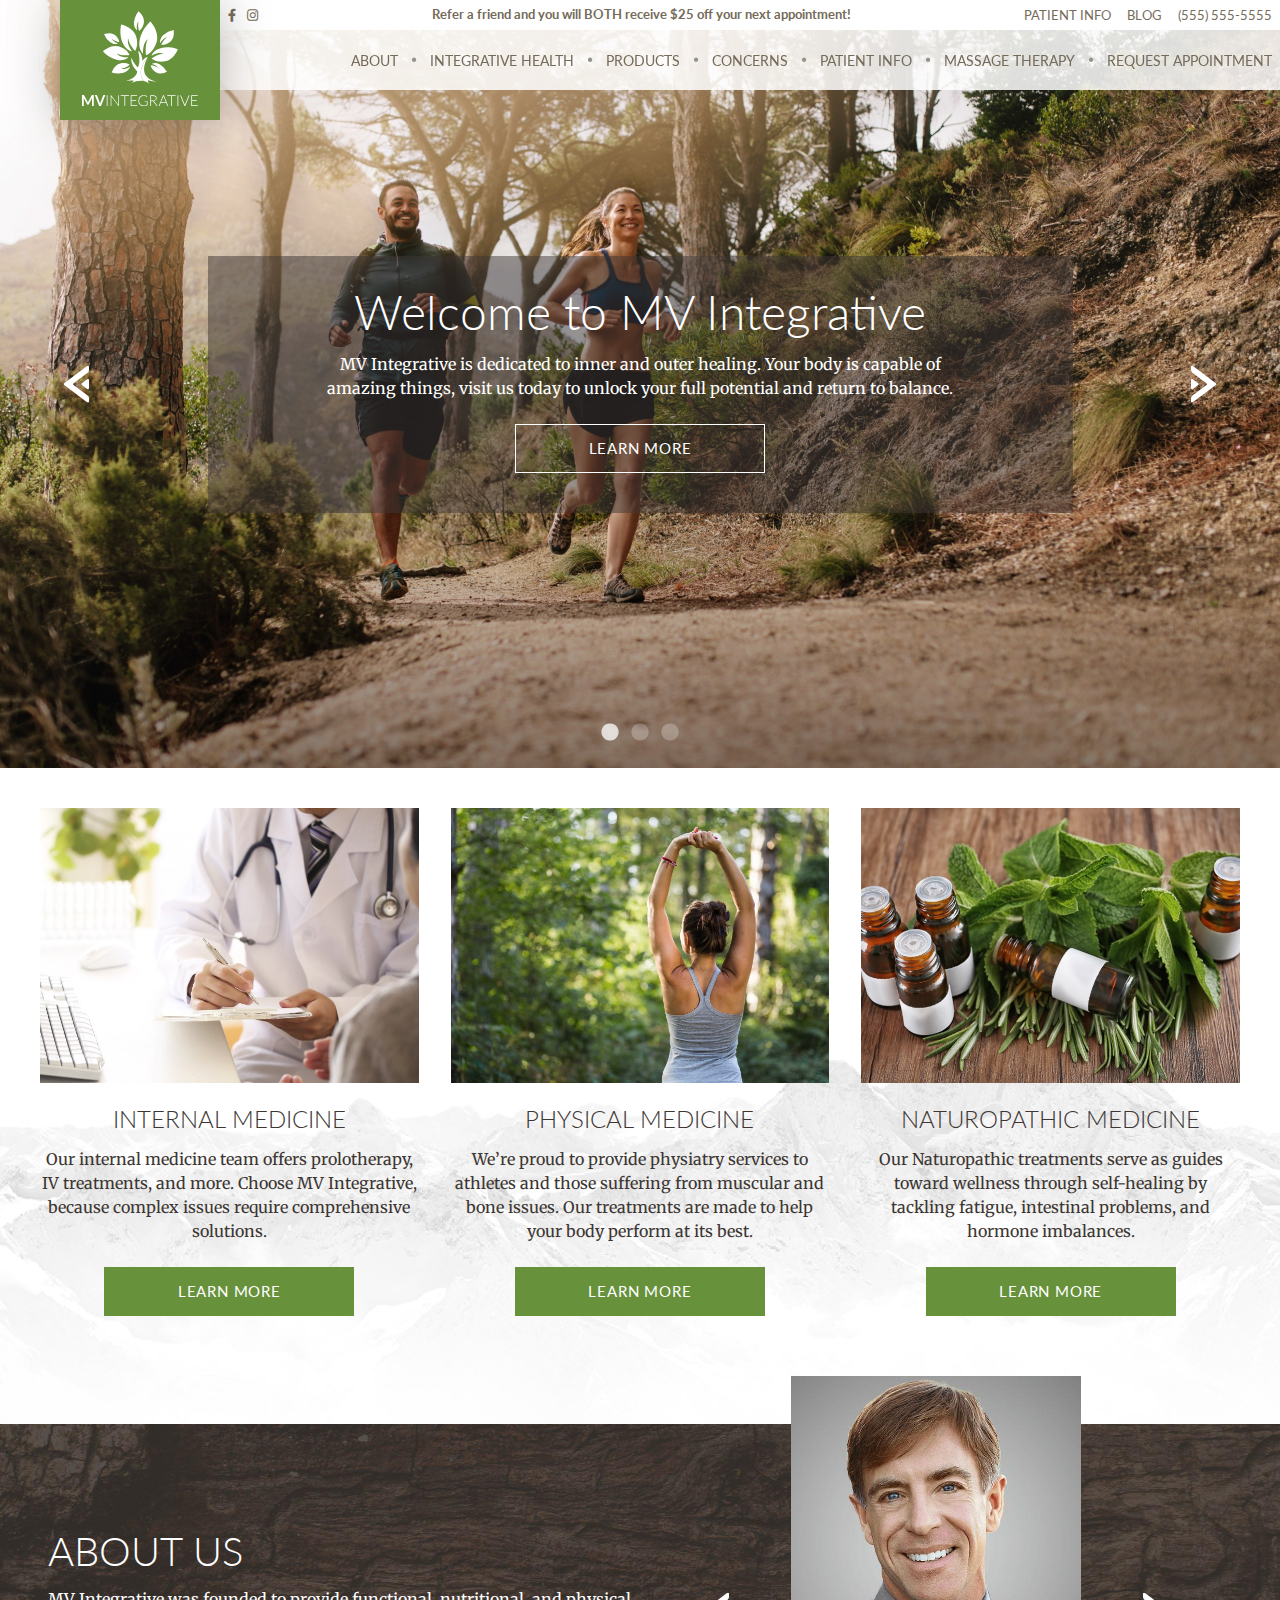
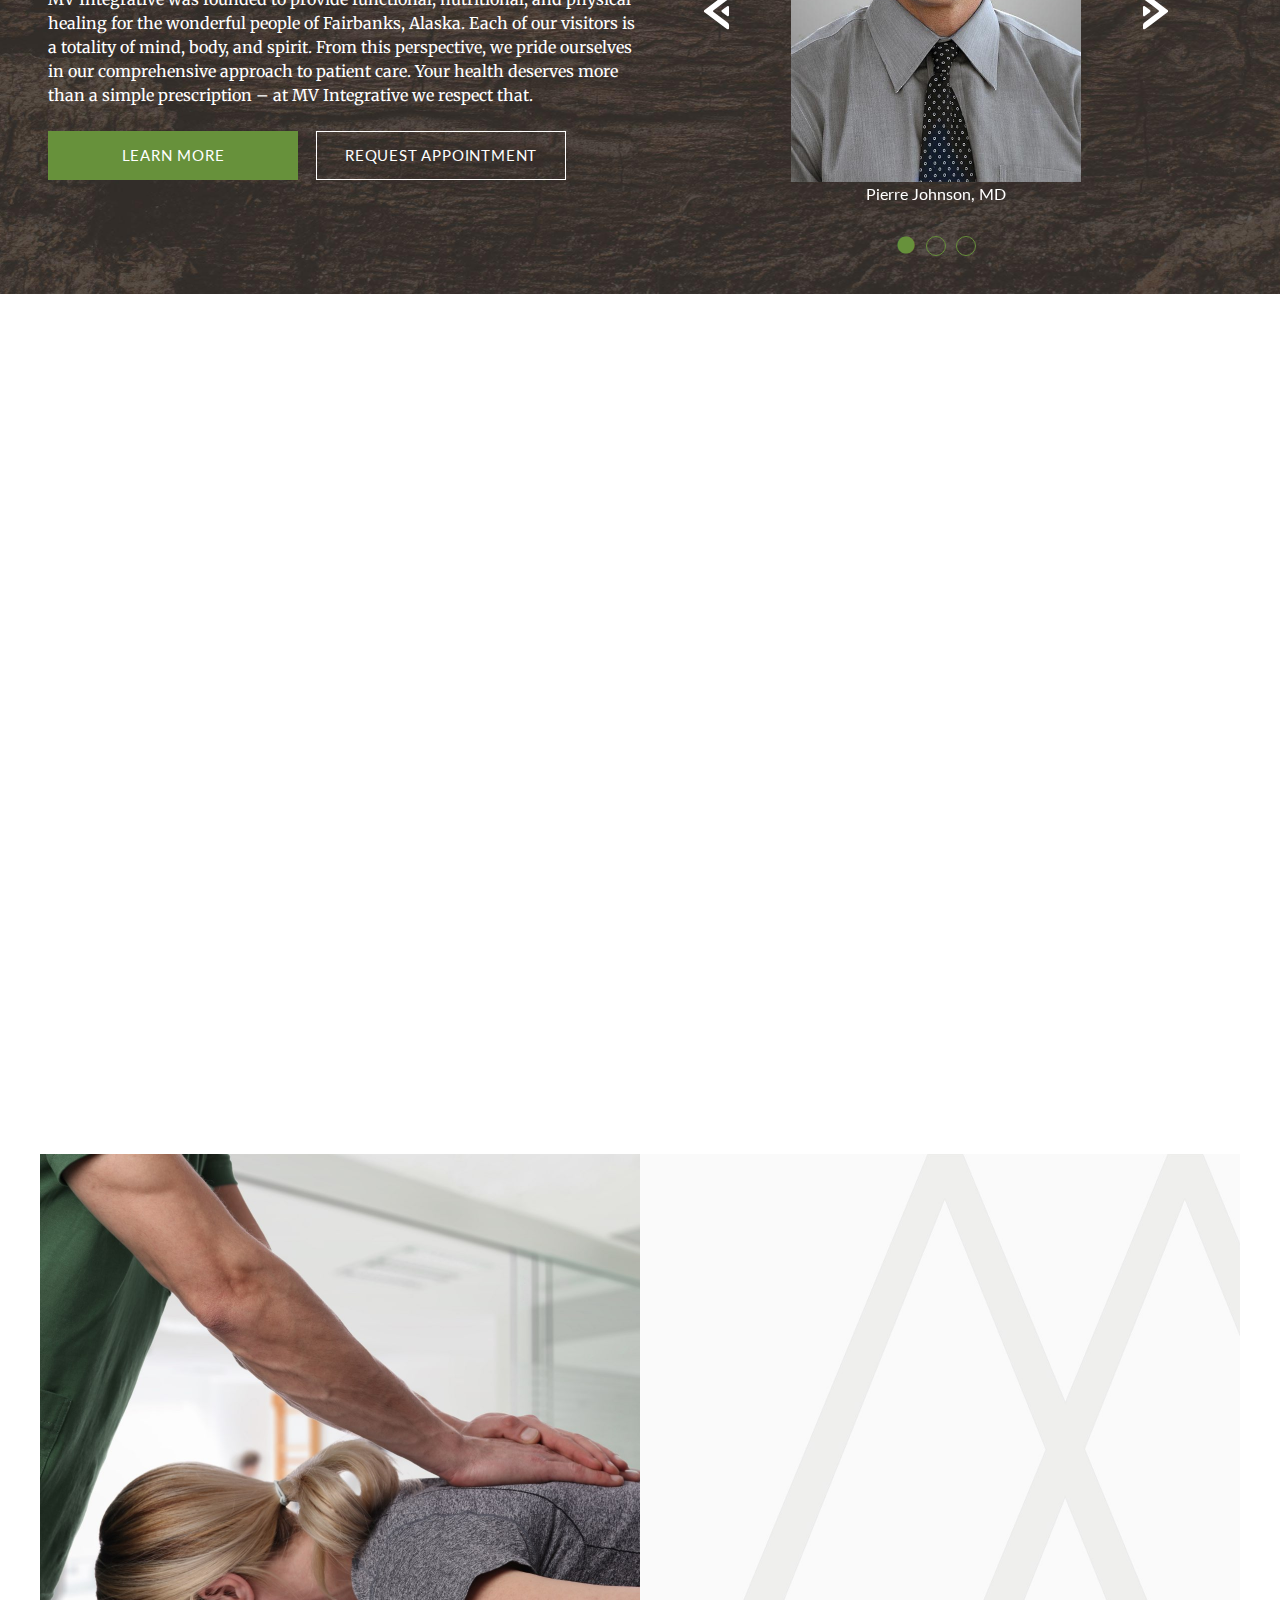
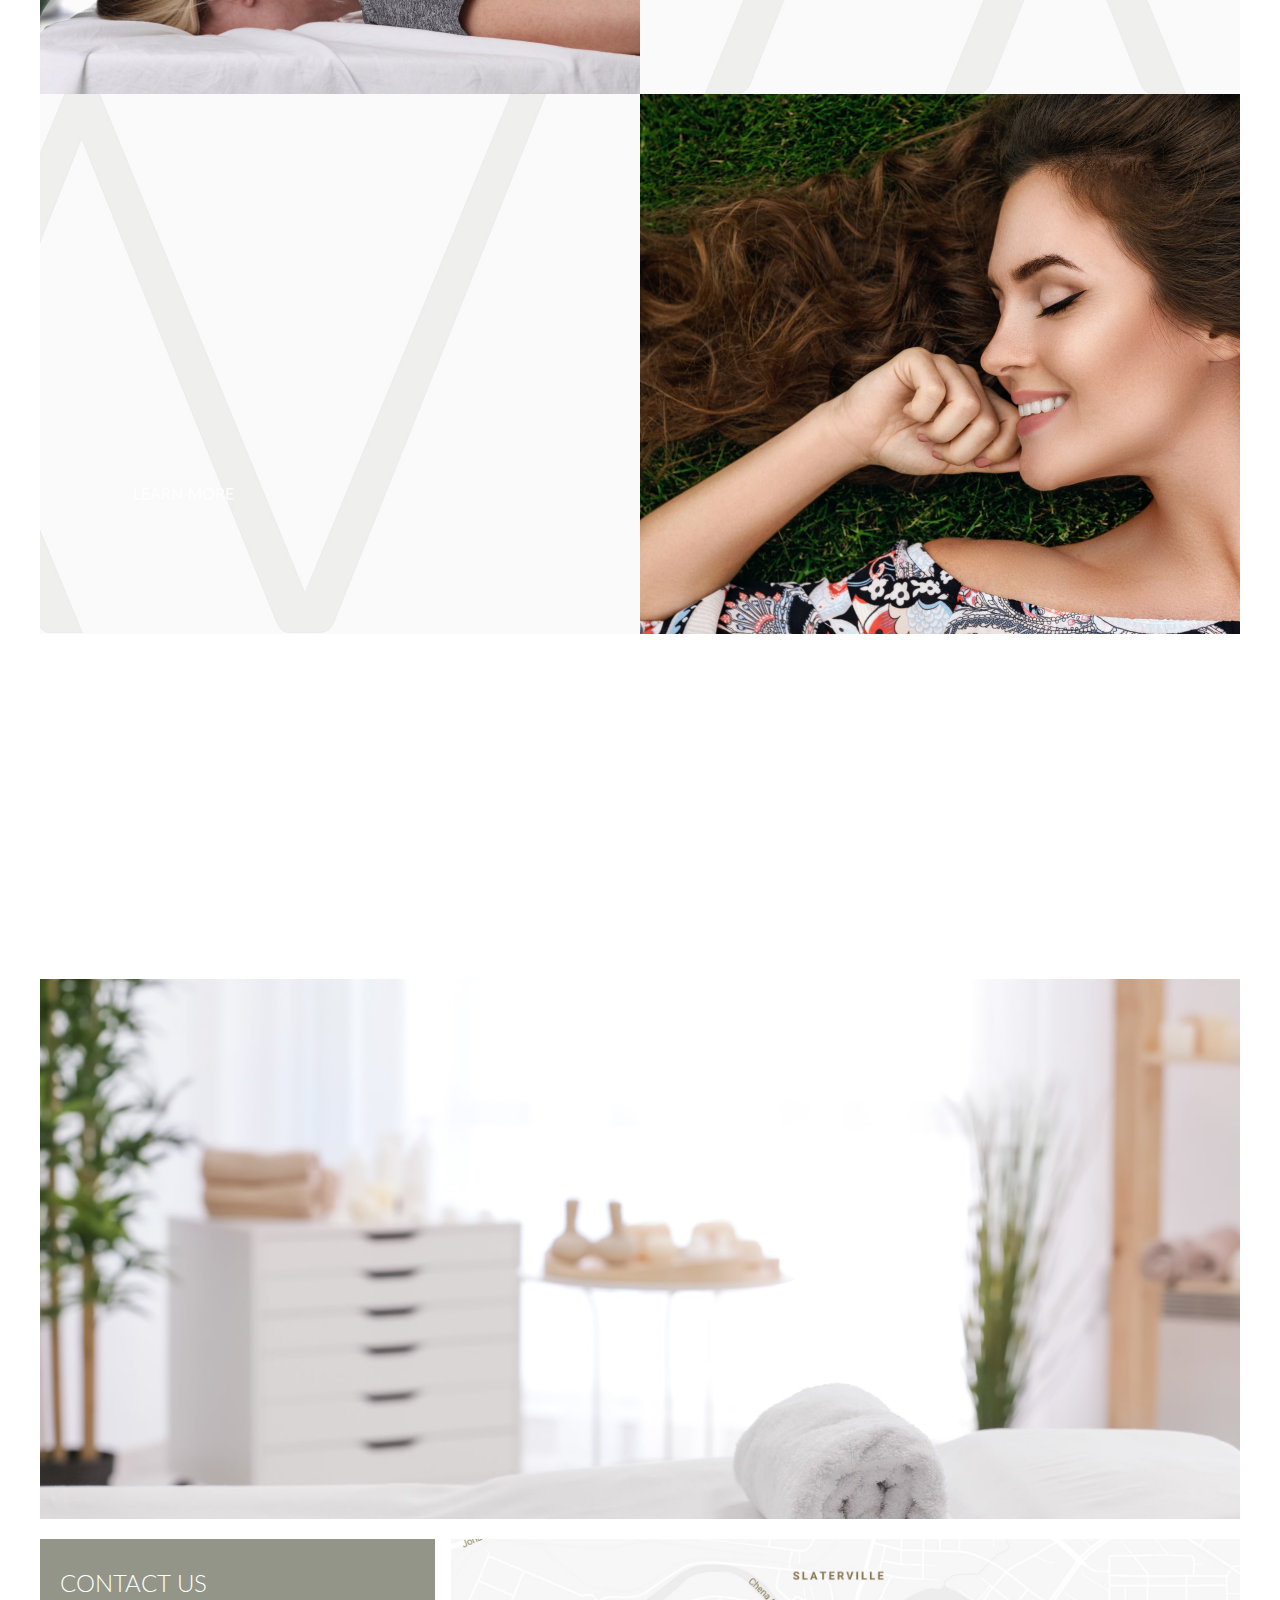
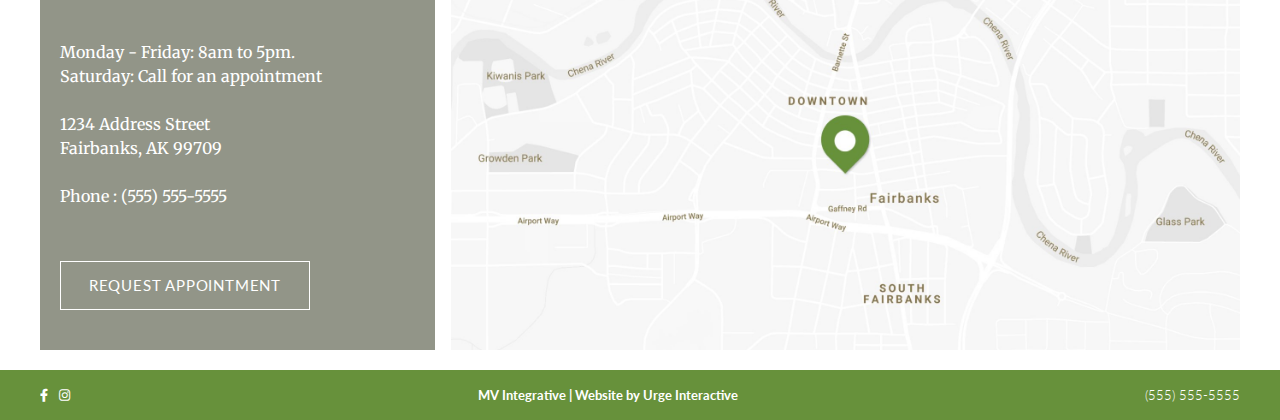
<file: index.html>
<!DOCTYPE html>
<html lang="en">

<head>
  <meta charset="UTF-8" />
  <meta name="viewport" content="width=device-width, initial-scale=1.0" />
  <meta http-equiv="X-UA-Compatible" content="ie=edge" />
  <title>MV Integrative</title>

  <link rel="stylesheet" href="css/vendor/bootstrap.min.css" />
  <link rel="stylesheet" href="slick/slick.css">
  <link rel="stylesheet" href="slick/slick-theme.css">
  <link rel="stylesheet" href="css/theme.min.css" />
  <link rel="stylesheet" href="css/vendor/db-animate.min.css" />
</head>

<body>
  <!-- header -->
  <header>
    <!-- desktop logo -->
    <img src="images/logo-header.svg" alt="" class="desktop-logo">
    <!-- /desktop logo -->

    <!-- topbar -->
    <section class="topbar">
      <div class="col-left">
        <a href="#" class="topbar-link">
          <i class="fab fa-facebook-f"></i>
        </a>
        <a href="#" class="topbar-link">
          <i class="fab fa-instagram"></i>
        </a>
      </div>
      <div class="col-middle">
        <p class="topbar-lead-copy color-dark-accent">
          Refer a friend and you will BOTH receive $25 off your next appointment!
        </p>
      </div>
      <div class="col-right">
        <a href="#" class="topbar-link d-none d-xl-block">PATIENT INFO</a>
        <a href="#" class="topbar-link d-none d-xl-block">BLOG</a>
        <a href="tel:319-383-186" class="topbar-link">(555) 555-5555</a>
      </div>
    </section>
    <!-- /topbar -->

    <!-- navbar -->
    <div class="nav-wrapper" role="navigation">
      <nav class="navbar navbar-expand-xl navbar-light">
        <a class="navbar-brand d-xl-none pr-xl-0 mr-xl-0" href="#">MVIntegrative</a>
        <button class="navbar-toggler" type="button" data-toggle="collapse" data-target="#main-nav"
          aria-controls="navbarNav" aria-expanded="false" aria-label="Toggle navigation">
          <span class="navbar-toggler-icon"></span>
        </button>
        <div class="collapse navbar-collapse" id="main-nav">
          <div class="navbar-nav ml-auto px-0">
            <span class="nav-item">
              <a href="#" class="nav-link" role="button">ABOUT</a>
            </span>
            <span class="nav-item nav-divider d-none d-xl-inline-flex"></span>
            <span class="nav-item dropdown">
              <a href="#" class="nav-link dropdown-toggle" id="aboutdown" role="button"
                data-toggle="dropdown">INTEGRATIVE HEALTH</a>
              <div class="dropdown-menu">
                <a href="#" class="dropdown-item">Sub-Link</a>
                <a href="#" class="dropdown-item">Sub-Link</a>
                <a href="#" class="dropdown-item">Sub-Link</a>
                <a href="#" class="dropdown-item">Sub-Link</a>
                <a href="#" class="dropdown-item">Sub-Link</a>
              </div>
            </span>
            <span class="nav-item nav-divider d-none d-xl-inline-flex"></span>
            <span class="nav-item dropdown">
              <a href="#" class="nav-link dropdown-toggle" id="aboutdown" role="button"
                data-toggle="dropdown">PRODUCTS</a>
              <div class="dropdown-menu">
                <a href="#" class="dropdown-item">Sub-Link</a>
                <a href="#" class="dropdown-item">Sub-Link</a>
                <a href="#" class="dropdown-item">Sub-Link</a>
                <a href="#" class="dropdown-item">Sub-Link</a>
                <a href="#" class="dropdown-item">Sub-Link</a>
              </div>
            </span>
            <span class="nav-item nav-divider d-none d-xl-inline-flex"></span>
            <span class="nav-item dropdown">
              <a href="#" class="nav-link dropdown-toggle" id="aboutdown" role="button"
                data-toggle="dropdown">CONCERNS</a>
              <div class="dropdown-menu">
                <a href="#" class="dropdown-item">Sub-Link</a>
                <a href="#" class="dropdown-item">Sub-Link</a>
                <a href="#" class="dropdown-item">Sub-Link</a>
                <a href="#" class="dropdown-item">Sub-Link</a>
                <a href="#" class="dropdown-item">Sub-Link</a>
              </div>
            </span>
            <span class="nav-item nav-divider d-none d-xl-inline-flex"></span>
            <span class="nav-item">
              <a href="#" class="nav-link" role="button">PATIENT INFO</a>
            </span>
            <span class="nav-item nav-divider d-none d-xl-inline-flex"></span>
            <span class="nav-item">
              <a href="#" class="nav-link" role="button">MASSAGE THERAPY</a>
            </span>
            <span class="nav-item nav-divider d-none d-xl-inline-flex"></span>
            <span class="nav-item">
              <a href="#" class="nav-link" role="button">REQUEST APPOINTMENT</a>
            </span>
          </div>
        </div>
      </nav>
    </div>
    <!-- /navbar -->
  </header>
  <!-- /header -->

  <!-- main -->
  <main>
    <!-- hero -->
    <section class="hero">
      <div class="hero--slider-nav">
        <img src="images/arrow-left.svg" alt="" class="hero--slider-nav-arrow-left">
        <img src="images/arrow-right.svg" alt="" class="hero--slider-nav-arrow-right">
      </div>
      <div class="hero--slider">
        <!-- slide 1 -->
        <div class="hero--slide slide-1">
          <div class="slide-info">
            <h1 class="color-white">Welcome to MV Integrative</h1>
            <p class="lead-copy color-white mt-3 mb-4">
              MV Integrative is dedicated to inner and outer healing. Your body is capable of amazing things, visit us
              today to unlock your full potential and return to balance.
            </p>
            <a href="#" class="ui-btn ui-btn-white-ol">LEARN MORE</a>
          </div>
        </div>
        <!-- /slide 1 -->
        <!-- slide 2 -->
        <div class="hero--slide slide-2">
          <div class="slide-info">
            <h1 class="color-white">Welcome to MV Integrative</h1>
            <p class="lead-copy color-white mt-3 mb-4">
              MV Integrative is dedicated to inner and outer healing. Your body is capable of amazing things,
              visit us
              today to unlock your full potential and return to balance.
            </p>
            <a href="#" class="ui-btn ui-btn-white-ol">LEARN MORE</a>
          </div>
        </div>
        <!-- /slide 2 -->
        <!-- slide 3 -->
        <div class="hero--slide slide-3">
          <div class="slide-info">
            <h1 class="color-white">Welcome to MV Integrative</h1>
            <p class="lead-copy color-white mt-3 mb-4">
              MV Integrative is dedicated to inner and outer healing. Your body is capable of amazing things,
              visit us
              today to unlock your full potential and return to balance.
            </p>
            <a href="#" class="ui-btn ui-btn-white-ol">LEARN MORE</a>
          </div>
        </div>
        <!-- /slide 3 -->
      </div>
    </section>
    <!-- /hero -->

    <!-- information -->
    <section class="information">
      <div class="containerish">
        <div class="col-left">
          <img src="images/internal-medicine-img@2x.jpg" alt="" class="section-img">
          <div class="section-info mt-3 mt-xl-4">
            <h4 class="color-dark">INTERNAL MEDICINE</h4>
            <p class="body-copy color-dark mt-3 mb-4">
              Our internal medicine team offers prolotherapy, IV treatments, and more. Choose MV Integrative, because
              complex issues require comprehensive solutions.
            </p>
            <a href="#" class="ui-btn ui-btn-main">LEARN MORE</a>
          </div>
        </div>
        <div class="col-middle">
          <img src="images/physical-medicine-img@2x.jpg" alt="" class="section-img">
          <div class="section-info mt-3 mt-xl-4">
            <h4 class="color-dark">PHYSICAL MEDICINE</h4>
            <p class="body-copy color-dark mt-3 mb-4">
              We’re proud to provide physiatry services to athletes and those suffering from muscular and bone issues.
              Our treatments are made to help your body perform at its best.
            </p>
            <a href="#" class="ui-btn ui-btn-main">LEARN MORE</a>
          </div>
        </div>
        <div class="col-right">
          <img src="images/naturopathic-medicine-img@2x.jpg" alt="" class="section-img">
          <div class="section-info mt-3 mt-xl-4">
            <h4 class="color-dark">NATUROPATHIC MEDICINE</h4>
            <p class="body-copy color-dark mt-3 mb-4">
              Our Naturopathic treatments serve as guides toward wellness through self-healing by tackling fatigue,
              intestinal problems, and hormone imbalances.
            </p>
            <a href="#" class="ui-btn ui-btn-main">LEARN MORE</a>
          </div>
        </div>
      </div>
    </section>
    <!-- /information -->

    <!-- about us -->
    <section class="about-us">
      <div class="containerish">
        <div class="col-left">
          <div class="section-info">
            <h2 class="color-white">ABOUT US</h2>
            <p class="body-copy color-white mt-3 mb-4">
              MV Integrative was founded to provide functional, nutritional, and physical healing for the
              wonderful
              people of Fairbanks, Alaska. Each of our visitors is a totality of mind, body, and spirit.
              From this
              perspective, we pride ourselves in our comprehensive approach to patient care. Your health
              deserves more
              than a simple prescription –
              at MV Integrative we respect that.
            </p>
            <div class="ui-btn-group">
              <a href="#" class="ui-btn ui-btn-main">LEARN MORE</a>
              <a href="#" class="ui-btn ui-btn-white-ol">REQUEST APPOINTMENT</a>
            </div>
          </div>
        </div>
        <div class="col-right">
          <div class="about--slider-container">
            <div class="about--slider-nav">
              <img src="images/arrow-left.svg" alt="" class="about--slider-nav-arrow-left">
              <img src="images/arrow-right.svg" alt="" class="about--slider-nav-arrow-right">
            </div>
            <div class="about--slider">
              <div class="slide">
                <img src="images/doc-portrait-1@2x.jpg" alt="">
                <p class="slide-caption">Pierre Johnson, MD</p>
              </div>
              <div class="slide">
                <img src="images/doc-portrait-1@2x.jpg" alt="">
                <p class="slide-caption">Magic Johnson, MD</p>
              </div>
              <div class="slide">
                <img src="images/doc-portrait-1@2x.jpg" alt="">
                <p class="slide-caption">Don Johnson, MD</p>
              </div>
            </div>
          </div>
        </div>
      </div>
    </section>
    <!-- /about us -->

    <!-- functional health -->
    <section class="functional-health fade-in">
      <div class="containerish">
        <div class="tip-container">
          <div class="tip--left">
            <div class="tip--image-container">
              <img src="images/tip-img-1@2x.jpg" alt="" class="tip--img-1">
            </div>
          </div>
          <div class="tip--right">
            <div class="tip--slider-nav">
              <img src="images/tip-arrow-left.svg" alt=""><img src="images/tip-arrow-right.svg" alt="">
            </div>
            <div class="tip--info-container">
              <div class="tip--slide">
                <p class="slide--info">
                  Proper eating habits promote improved energy and alleviate symptoms of depression. Our nutritional
                  services provide comprehensive food guides based on your specific metabolic needs.
                </p>
              </div>
              <!-- <div class="tip--slide">
                <p class="slide--info">
                  Lorem ipsum, dolor sit amet consectetur adipisicing elit. Placeat odit maxime, quidem est corporis
                  unde. Possimus excepturi consectetur ut nesciunt tenetur nisi, ea eaque illo, aut rerum non est illum?
                </p>
              </div> -->
            </div>
          </div>
        </div>
        <div class="section-info">
          <h2 class="color-dark">FUNCTIONAL HEALTH</h2>
          <p class="body-copy color-dark mt-3 mb-4">
            Nutrition and exercise are second to none when it comes to maintaining the balance of your body, mind, and
            spirit. When we take in too many harmful toxins or let our stress stagnate us, we begin to develop serious
            health complications.<br>
            <br>
            At MV Integrative, we work to restore your balance. Our dedicated staff of nutritionists and physical
            therapists provide a range of services to promote better lifestyle choices. Regaining your balance is the
            first step toward achieving a better outlook and lifestyle.<br>
            <br>
            Our services include personalized nutrition guides, stress management techniques, physical therapy
            services, comprehensive screening, and much more. Regain your bodily synchrony with MV Integrative’s
            dedicated, professional team today.
          </p>
          <a href="#" class="ui-btn ui-btn-main">LEARN MORE</a>
          </p>
        </div>
      </div>
    </section>
    <!-- /functional health -->

    <!-- chiropractic -->
    <section class="chiropractic">
      <div class="containerish">
        <div class="col-left"></div>
        <div class="col-right">
          <div class="section-info mt-3 fade-in-right">
            <h2 class="color-dark">CHIROPRACTIC</h2>
            <p class="body-copy color-dark mt-3 mb-4">
              Your musculoskeletal and nervous systems are bound by a powerful link. When one system is out of alignment
              with the other, serious complications may arise. Using specialized manual therapy techniques, our
              chiropractors restore your body to its proper state of balance. Sometimes a gentle and attentive touch can
              not only provide relaxation, but promote body healing as well.
            </p>
            <div class="ui-btn-group">
              <a href="#" class="ui-btn ui-btn-main">LEARN MORE</a>
              <a href="#" class="ui-btn ui-btn-dark-accent-ol">REQUEST APPOINTMENT</a>
            </div>
          </div>
        </div>
      </div>
    </section>
    <!-- /chiropractic -->

    <!-- aesthethics -->
    <section class="aesthetics">
      <div class="containerish">
        <div class="col-left">
          <div class="section-info mt-3 fade-in-left">
            <h2 class="color-dark">AESTHETICS</h2>
            <p class="body-copy color-dark mt-3 mb-4">
              MV Integrative is a proud partner of Revive Aesthetics. As such, we are pleased to offer the beautiful
              residents of Fairbanks, Alaska with a full range of SculpSure, TempSure, Botox, and Filler treatment
              options. Feel better, look better, live better – return to a younger, healthier you.
            </p>
            <div class="ui-btn-group">
              <a href="#" class="ui-btn ui-btn-main">LEARN MORE</a>
              <a href="#" class="ui-btn ui-btn-dark-accent-ol">REQUEST APPOINTMENT</a>
            </div>
          </div>
        </div>
        <div class="col-right"></div>
      </div>
    </section>
    <!-- /aesthethics -->

    <!-- visit our site -->
    <section class="visit fade-in-bottom">
      <div class="containerish">
        <div class="section-info">
          <h2 class="color-dark">Visit Our <br class="d-md-none"> Sister Site</h2>
          <p class="body-copy color-dark mt-3 mb-4 is-italic is-bold">
            For further help with your wellness goals, visit ReviveAK. Our sister site offers TempSure, SculpSure and
            other aesthetic treatments designed to bring your body and mind into a state of full synchrony.
          </p>
          <a href="#" class="ui-btn ui-btn-white">REVIVE AESTHETICS</a>
        </div>
      </div>
    </section>
    <!-- /visit our site -->

    <!-- massage therapy -->
    <section class="massage-therapy">
      <div class="containerish">
        <div class="section-info scale-down">
          <h2 class="color-dark">MASSAGE THERAPY</h2>
          <p class="body-copy color-dark mt-3 mb-4 is-italic">
            High stress levels often serve to disrupt our quality of life. At MV Integrative, we’re dedicated to
            optimizing your
            health and facilitating your wellness goals. Our philosophy is full body synchrony, as such we believe that
            relaxation
            through massage therapy can improve not only physical, but emotional and mental health as well.
          </p>
          <div class="ui-btn-group">
            <a href="#" class="ui-btn ui-btn-main">LEARN MORE</a>
            <a href="#" class="ui-btn ui-btn-dark-accent-ol">REQUEST APPOINTMENT</a>
          </div>
        </div>
      </div>
    </section>
    <!-- /massage therapy -->

  </main>
  <!-- /main -->


  <!-- footer -->
  <footer>
    <!-- footer 1 -->
    <section class="footer-1">
      <div class="containerish">
        <div class="footer-left">
          <h4 class="color-white">CONTACT US</h4>
          <p class="footer-copy color-white mt-3 mb-4">
            Monday - Friday: 8am to 5pm.<br>
            Saturday: Call for an appointment<br>
            <br>
            1234 Address Street<br>
            Fairbanks, AK 99709<br>
            <br>
            Phone : (555) 555-5555
          </p>
          <a href="#" class="ui-btn ui-btn-white-ol">REQUEST APPOINTMENT</a>
        </div>
        <div class="footer-right">
          <img src="images/map@2x.jpg" alt="" class="map">
        </div>
      </div>
    </section>
    <!-- /footer 1 -->

    <!-- footer 2 -->
    <section class="footer2">
      <div class="containerish">
        <div class="col-left d-none d-md-block">
          <a href="#" class="topbar-link">
            <i class="fab fa-facebook-f"></i>
          </a>
          <a href="#" class="topbar-link">
            <i class="fab fa-instagram"></i>
          </a>
        </div>
        <div class="col-middle">
          <p class="small-copy color-white is-bold text-center mb-0">
            MV Integrative | <a href="#" class="small-footer-link is-bold">Website by Urge Interactive</a>
          </p>
        </div>
        <div class="col-right d-none d-md-block">
          <a href="tel:555-555-5555" class="small-footer-link">(555) 555-5555</a>
        </div>
      </div>
    </section>
    <!-- /footer 2 -->
  </footer>
  <!-- /footer -->


  <script src="js/vendor/jquery.min.js"></script>
  <script src="js/vendor/bootstrap.bundle.min.js"></script>
  <script src="slick/slick.min.js"></script>
  <script src="js/app.min.js"></script>
  <script src="js/vendor/db-animate.min.js"></script>

  <script>
    $(document).ready(function () {
      $('.hero--slider').slick({
        dots: true,
        prevArrow: $('.hero--slider-nav-arrow-left'),
        nextArrow: $('.hero--slider-nav-arrow-right')
      });
      /* about us slider */
      $('.about--slider').slick({
        autoplay: true,
        slidesToShow: 1,
        slideToScroll: 1,
        infinite: true,
        dots: true,
        prevArrow: $('.about--slider-nav-arrow-left'),
        nextArrow: $('.about--slider-nav-arrow-right')
      });
      // $('.tip--info-container').slick({
      //   autoplay: true,
      //   arrows: false,
      //   slidesToShow: 1,
      //   slideToScroll: 1,
      //   infinite: true
      // })
    });
  </script>
</body>

</html>
</file>
<file: css/theme.min.css>
﻿@import "https://use.fontawesome.com/releases/v5.4.1/css/all.css";@import url("https://fonts.googleapis.com/css?family=Lato:300,300i,400,400i|Merriweather:300,300i,400,400i&display=swap");.color-main{color:#67913B}.color-light{color:#FAFAFA}.color-light-accent{color:#929588}.color-dark{color:#3D3633}.color-dark-accent{color:#756B5A}.color-copy{color:#000}.color-white{color:#fff}.color-black{color:#000}h1,h2,h3,h4,h5 h6{margin:0 !important}h1{font-family:"Lato",sans-serif;font-size:3rem;line-height:3rem;font-weight:300}h1.is-bold{font-weight:700}h1.is-italic{font-style:italic}h2{font-family:"Lato",sans-serif;font-size:2.5rem;line-height:2.5rem;font-weight:300}h2.is-italic{font-style:italic}h3{font-family:"Lato",sans-serif;font-size:2rem;line-height:2rem;font-weight:300}h4{font-family:"Lato",sans-serif;font-size:1.5rem;line-height:1.5rem;font-weight:300}h5,h6{font-family:"Lato",sans-serif;font-weight:300}.body-copy,.gen-page-link{font-size:1rem;line-height:calc(1rem * 1.5);font-family:"Merriweather",serif}.body-copy.is-italic,.is-italic.gen-page-link{font-style:italic}.body-copy.is-bold,.is-bold.gen-page-link{font-weight:700}.lead-copy{font-size:1rem;line-height:calc(1rem * 1.5);font-family:"Merriweather",serif}.small-copy,.small-footer-link{font-weight:300;font-size:13px;line-height:calc(12px * 1.5);font-family:"Lato",sans-serif}.small-copy.is-semibold,.is-semibold.small-footer-link{font-weight:600}.small-copy.is-bold,.is-bold.small-footer-link{font-weight:700}.wrap-75{width:100%;max-width:650px;margin:0 auto}input{font-family:"Merriweather",serif;font-weight:300}@media screen and (max-width: 500px){h1{font-size:2rem;line-height:2rem}h2{font-size:2.5rem;line-height:2.5rem}}.containerish{width:100%;max-width:1200px;margin:0 auto;overflow:hidden}.container{width:100%;max-width:1200px}@keyframes menuDrop{from{height:0}to{height:65vh}}@keyframes menuUp{from{height:65vh}to{height:0}}.topbar-link{font-family:"Lato",sans-serif;font-size:0.8125rem;line-height:1rem;color:#756B5A;transition:all .3s ease-in-out}.topbar-link:hover{color:#67913B;text-decoration:none;transition:all .3s ease-in-out}.nav-link,.nav-wrapper .navbar .navbar-collapse .navbar-nav .dropdown-menu .dropdown-item{font-family:"Lato",sans-serif !important;color:#756B5A !important;font-size:0.875rem !important;transition:all .3s ease-in-out}.nav-link:hover,.nav-wrapper .navbar .navbar-collapse .navbar-nav .dropdown-menu .dropdown-item:hover{color:#67913B !important;text-decoration:none;transition:all .3s ease-in-out}@media screen and (min-width: 1200px){.nav-link,.nav-wrapper .navbar .navbar-collapse .navbar-nav .dropdown-menu .dropdown-item{margin-right:0;padding:0 !important}}.gen-page-link{color:#3D3633}.gen-page-link:hover{text-decoration:none;color:#929588}.footer-nav-link{font-size:1rem;line-height:calc(1rem * 1.5);font-family:"Merriweather",serif;color:#000}.footer-nav-link:hover{color:#67913B;text-decoration:none}.small-footer-link{color:#fff}.small-footer-link:hover{color:#67913B}header{z-index:9999}header .desktop-logo{width:calc(160px - 10%);height:calc(120px - 10%);display:none}@media screen and (min-width: 1200px){header .desktop-logo{width:160px;height:120px;display:block;grid-row:1 / 3;box-shadow:0 3px 50px rgba(61,54,51,0.35);z-index:9999}}@media screen and (min-width: 1200px){header{position:absolute;top:0;right:0;display:grid;grid-template-columns:max-content 1fr;grid-template-rows:30px 60px;width:calc(100% - 60px);height:90px}}.topbar{display:none}.topbar .topbar-link:not(:last-child){margin-right:.5rem}.topbar .topbar-lead-copy{font-family:"Lato",sans-serif;font-size:0.8125rem;padding:0;margin:0;font-weight:700}.topbar .col-middle{justify-self:center}.topbar .col-right{display:flex}.topbar .col-right .topbar-link:not(:last-child){margin-right:1rem}@media screen and (min-width: 768px){.topbar{padding:0 .5rem;display:grid;grid-template-columns:max-content 1fr max-content;align-items:center;height:30px;width:100%;background:#fff}}@media screen and (min-width: 1200px){.topbar{padding:0 .5rem;grid-template-columns:max-content 1fr max-content;align-items:center;height:30px;width:100%;background:#fff}}@media screen and (min-width: 1400px){.topbar{padding:0 2rem}}.nav-wrapper{background:#fff;display:flex;flex-direction:column;justify-content:center}@media screen and (min-width: 1200px){.nav-wrapper{grid-column:2;grid-row:2;background:rgba(255,255,255,0.85)}}.nav-wrapper .navbar{padding:1rem 20px}@media screen and (min-width: 768px){.nav-wrapper .navbar{padding:1rem .5rem}}@media screen and (min-width: 1400px){.nav-wrapper .navbar{padding:1rem 2rem}}.nav-wrapper .navbar .navbar-collapse .navbar-nav .nav-item .dropdown-toggle::after{border:none !important;margin-left:0 !important}@media screen and (min-width: 1200px){.nav-wrapper .navbar .navbar-collapse .navbar-nav .nav-item.dropdown:hover>.dropdown-menu{display:block}}.nav-wrapper .navbar .navbar-collapse .navbar-nav .nav-item:not(:last-child){margin-right:0}@media screen and (min-width: 1200px){.nav-wrapper .navbar .navbar-collapse .navbar-nav .nav-item:not(:last-child){margin-right:1rem}}@media screen and (min-width: 1400px){.nav-wrapper .navbar .navbar-collapse .navbar-nav .nav-item:not(:last-child){margin-right:1.5rem}}.nav-wrapper .navbar .navbar-collapse .navbar-nav .dropdown-menu{background-color:#fff;border-color:transparent;border:none;margin-top:0 !important}.nav-wrapper .navbar .navbar-collapse .navbar-nav .dropdown-menu .dropdown-item:focus{background:transparent}.nav-wrapper .navbar .navbar-collapse .navbar-nav .nav-item.nav-divider{position:relative}.nav-wrapper .navbar .navbar-collapse .navbar-nav .nav-item.nav-divider::after{content:"•";color:#929588;position:absolute;top:50%;left:50%;transform:translate(-50%, -50%);opacity:1}.ui-btn-group .ui-btn:not(:last-child){margin-right:0.85rem}.ui-btn{font-family:"Lato",sans-serif;font-size:15px;font-style:normal;letter-spacing:0.05rem;line-height:15px;padding:1rem 0rem;display:inline-flex;justify-content:center;align-items:center;width:100%;margin-bottom:0.5rem;transition:all 0.3s ease-in-out}@media screen and (min-width: 992px){.ui-btn{width:250px;padding:1rem 1rem}}.ui-btn-main{background-color:#67913B;border:1px solid #67913B;color:#fff}.ui-btn-main:hover{color:#fff;border:1px solid #9ac46e;background-color:#9ac46e;text-decoration:none}.ui-btn-main-ol{background-color:transparent;border:1px solid #67913B;color:#67913B}.ui-btn-main-ol:hover{color:#fff;border:1px solid #81b54a;background-color:#81b54a;text-decoration:none}.ui-btn-light-accent{background-color:#929588;border:1px solid #929588;color:#fff}.ui-btn-light-accent:hover{color:#fff;border:1px solid #abada3;background-color:#abada3;text-decoration:none}.ui-btn-accent-ol{background-color:transparent;border:1px solid #929588;color:#929588}.ui-btn-accent-ol:hover{color:#fff;border:1px solid #abada3;background-color:#abada3;text-decoration:none}.ui-btn-dark-accent{background-color:#756B5A;border:1px solid #756B5A;color:#fff}.ui-btn-dark-accent:hover{color:#fff;border:1px solid #918571;background-color:#918571;text-decoration:none}.ui-btn-dark-accent-ol{background-color:transparent;border:1px solid #756B5A;color:#756B5A}.ui-btn-dark-accent-ol:hover{color:#fff;border:1px solid #918571;background-color:#918571;text-decoration:none}.ui-btn-white{background-color:#fff;border:1px solid #fff;color:#67913B}.ui-btn-white:hover{color:#67913B;background-color:#d9d9d9;border:1px solid #d9d9d9;text-decoration:none}.ui-btn-white-ol{background-color:transparent;border:1px solid #fff;color:#fff}.ui-btn-white-ol:hover{color:#67913B;background-color:#d9d9d9;border:1px solid #d9d9d9;text-decoration:none}img{width:100%;height:auto}.hero{position:relative}.hero .hero--slider-nav{position:absolute;top:50%;transform:translateY(-50%);width:100%;display:flex;justify-content:space-between;z-index:999}@media screen and (min-width: 992px){.hero .hero--slider-nav{padding:0 1rem}}@media screen and (min-width: 1200px){.hero .hero--slider-nav{padding:0 4rem}}@media screen and (min-width: 2000px){.hero .hero--slider-nav{padding:0 8rem}}.hero .hero--slider-nav img{width:25.2px;height:36.8px}.hero .hero--slider{margin-bottom:0 !important}.hero .hero--slider .hero--slide{display:flex;align-items:center;justify-content:center;height:90vh;padding:0 20px}@media screen and (min-width: 768px){.hero .hero--slider .hero--slide{height:768px}}@media screen and (min-width: 2000px){.hero .hero--slider .hero--slide{height:900px}}.hero .hero--slider .hero--slide .slide-info{padding:2rem;text-align:center;background:rgba(61,54,51,0.5);max-width:865px}@media screen and (min-width: 992px){.hero .hero--slider .hero--slide .slide-info{padding:2rem 6rem}}.hero .hero--slider .hero--slide.slide-1{background:url("../images/hero-slide-1@2x.jpg") center/cover}.hero .hero--slider .hero--slide.slide-2{background:url("../images/hero-slide-1@2x.jpg") center/cover}.hero .hero--slider .hero--slide.slide-3{background:url("../images/hero-slide-1@2x.jpg") center/cover}.information{background:url("../images/info-section-bg@2x.jpg") center/cover;padding:40px 20px}@media screen and (min-width: 1200px){.information{padding:40px 20px 100px 20px}}@media screen and (min-width: 1400px){.information{padding:40px 20px 150px 20px}}.information .containerish{display:grid;row-gap:1rem}@media screen and (min-width: 992px){.information .containerish{grid-template-columns:1fr 1fr 1fr}}@media screen and (min-width: 1200px){.information .containerish{column-gap:2rem}}.information .containerish .col-left .section-info,.information .containerish .col-middle .section-info,.information .containerish .col-right .section-info{text-align:center}.about-us{background:url("../images/about-us-bg@2x.jpg") center/cover;padding:40px 20px}@media screen and (min-width: 1200px){.about-us{height:470px;padding:0 3rem}}.about-us .containerish{height:100%;row-gap:2rem}@media screen and (min-width: 768px){.about-us .containerish{display:grid;grid-template-columns:minmax(0, 1fr)}}@media screen and (min-width: 992px){.about-us .containerish{grid-template-columns:1.5fr minmax(0, 1fr)}}@media screen and (min-width: 1200px){.about-us .containerish{grid-template-columns:1fr minmax(0, 1fr);overflow:visible}}.about-us .containerish .col-left{display:flex;align-items:center}.about-us .containerish .col-right{position:relative}@media screen and (min-width: 1200px){.about-us .containerish .col-right{top:-3rem}}.about-us .containerish .col-right .about--slider-container .about--slider-nav{position:absolute;top:50%;transform:translateY(-50%);width:100%;display:flex;justify-content:space-between;z-index:999;cursor:pointer}@media screen and (min-width: 992px){.about-us .containerish .col-right .about--slider-container .about--slider-nav{padding:0 1rem}}@media screen and (min-width: 1200px){.about-us .containerish .col-right .about--slider-container .about--slider-nav{padding:0 4rem}}@media screen and (min-width: 2000px){.about-us .containerish .col-right .about--slider-container .about--slider-nav{padding:0 8rem}}.about-us .containerish .col-right .about--slider-container .about--slider-nav img{width:25.2px;height:36.8px}.about-us .containerish .col-right .about--slider-container .about--slider .slick-dots{position:absolute;left:50%;transform:translateX(-50%);bottom:-20px;list-style:none;display:block;text-align:center;padding:0;margin:0}@media screen and (min-width: 1200px){.about-us .containerish .col-right .about--slider-container .about--slider .slick-dots{bottom:-50px}}.about-us .containerish .col-right .about--slider-container .about--slider .slick-dots li button::before{position:absolute;top:0;left:0;width:20px;height:20px;font-family:"slick";font-size:20px;line-height:20px;text-align:center;color:transparent;border:1px solid #67913B;border-radius:50%;opacity:1;-webkit-font-smoothing:antialiased;-moz-osx-font-smoothing:grayscale}.about-us .containerish .col-right .about--slider-container .about--slider .slick-dots li.slick-active button::before{color:#67913B;opacity:1;border:none}.about-us .containerish .col-right .about--slider-container .about--slider .slick-track{width:100vw}.about-us .containerish .col-right .about--slider-container .about--slider .slide{display:flex;flex-direction:column;align-items:center}.about-us .containerish .col-right .about--slider-container .about--slider .slide img{width:290px;height:auto}.about-us .containerish .col-right .about--slider-container .about--slider .slide .slide-caption{color:#fff;font-family:"Lato",sans-serif;font-size:1rem;margin:0;padding:0}@media screen and (min-width: 768px){.functional-health{padding:20px}}@media screen and (min-width: 1400px){.functional-health{padding:60px 20px}}.functional-health .containerish{background:url("../images/tip-bg@2x.jpg") center right/cover;position:relative}@media screen and (min-width: 1200px){.functional-health .containerish{height:820px}}.functional-health .containerish .tip-container{position:absolute;bottom:0;right:0;width:683px;height:380px;display:none}@media screen and (min-width: 1200px){.functional-health .containerish .tip-container{display:grid;grid-template-columns:1fr minmax(0, 1fr)}}.functional-health .containerish .tip-container .tip--right{grid-column:2;display:grid;grid-template-rows:60px minmax(0, 320px)}.functional-health .containerish .tip-container .tip--right .tip--slider-nav{grid-row:1}.functional-health .containerish .tip-container .tip--right .tip--slider-nav img{width:60px;height:60px;margin:0;padding:0}.functional-health .containerish .tip-container .tip--right .tip--info-container{grid-row:2;background:linear-gradient(90deg, rgba(103,145,59,0.8) 10%, #67913b)}.functional-health .containerish .tip-container .tip--right .tip--info-container .tip--slide{padding:4rem}.functional-health .containerish .tip-container .tip--right .tip--info-container .tip--slide .slide--info{color:#fff;font-family:"Merriweather",serif;font-size:1rem;max-width:240px}.functional-health .containerish .section-info{background:rgba(255,255,255,0.8);padding:40px 20px;height:inherit}@media screen and (min-width: 768px){.functional-health .containerish .section-info{width:50%}}@media screen and (min-width: 1200px){.functional-health .containerish .section-info{padding:2rem 3rem}}@media screen and (min-width: 1400px){.functional-health .containerish .section-info{padding:2rem 4rem}}@media screen and (min-width: 992px){.chiropractic{padding:0 20px 0px 20px}}@media screen and (min-width: 1200px){.chiropractic{padding:0 20px 0 20px}}.chiropractic .containerish{display:grid}@media screen and (min-width: 992px){.chiropractic .containerish{grid-template-columns:1fr 1fr;column-gap:0;align-items:center}}.chiropractic .containerish .col-left{background:url("../images/chiropratic-img@2x.jpg") center left/cover;min-height:400px}@media screen and (min-width: 768px){.chiropractic .containerish .col-left{background-position:bottom left}}@media screen and (min-width: 992px){.chiropractic .containerish .col-left{height:440px}}@media screen and (min-width: 1200px){.chiropractic .containerish .col-left{height:540px}}.chiropractic .containerish .col-right{background:url("../images/chiropractic-bg@2x.jpg") center/cover;height:100%;padding:20px;display:flex;align-items:center}@media screen and (min-width: 1400px){.chiropractic .containerish .col-right{padding:0 2rem}}.aesthetics{padding:0}@media screen and (min-width: 992px){.aesthetics{padding:0 20px 20px 20px}}@media screen and (min-width: 1200px){.aesthetics{padding:0 20px 0 20px}}.aesthetics .containerish{display:grid}@media screen and (min-width: 992px){.aesthetics .containerish{grid-template-columns:1fr 1fr;column-gap:0;align-items:center}}.aesthetics .containerish .col-left{background:url("../images/aesthetics-bg@2x.jpg") center/cover;height:100%;padding:20px;display:flex;align-items:center}@media screen and (min-width: 768px){.aesthetics .containerish .col-left{grid-row:2}}@media screen and (min-width: 992px){.aesthetics .containerish .col-left{grid-row:1}}@media screen and (min-width: 1400px){.aesthetics .containerish .col-left{padding:0 2rem}}.aesthetics .containerish .col-right{background:url("../images/aesthetics-img@2x.jpg") center left/cover;min-height:400px}@media screen and (min-width: 768px){.aesthetics .containerish .col-right{background-position:bottom left}}@media screen and (min-width: 992px){.aesthetics .containerish .col-right{height:440px;grid-column:2}}@media screen and (min-width: 1200px){.aesthetics .containerish .col-right{height:540px}}.visit{padding:20px}.visit .containerish{background:url("../images/visit-bg@2x.jpg") center/cover;padding:20px;display:flex;justify-content:center}@media screen and (min-width: 768px){.visit .containerish{justify-content:flex-end}}.visit .containerish .section-info{text-align:center}.visit .containerish .section-info p{line-height:2rem}@media screen and (min-width: 768px){.visit .containerish .section-info{max-width:500px}}@media screen and (min-width: 992px){.visit .containerish .section-info{max-width:600px;padding:1rem 0}}@media screen and (min-width: 1200px){.visit .containerish .section-info{max-width:700px;padding:1rem 0}}@media screen and (min-width: 1400px){.visit .containerish .section-info{max-width:720px;padding:.5rem 0}}.visit .containerish .section-info .ui-btn-white{color:#3D3633}@media screen and (min-width: 768px){.visit .containerish .section-info .ui-btn-white{max-width:250px}}.massage-therapy .containerish{background:url("../images/massage-therapy-bg@2x.jpg") center/cover}@media screen and (min-width: 992px){.massage-therapy .containerish{height:540px;display:flex;align-items:center;justify-content:center}}.massage-therapy .containerish .section-info{background:rgba(255,255,255,0.85);padding:40px 20px;text-align:center}@media screen and (min-width: 992px){.massage-therapy .containerish .section-info{width:865px;padding:4rem}}@media screen and (min-width: 1200px){.massage-therapy .containerish .section-info{width:865px;padding:4rem 10rem}}.footer-1 .containerish{display:grid}@media screen and (min-width: 992px){.footer-1 .containerish{grid-template-columns:1fr 2fr;padding:20px;column-gap:1rem}}@media screen and (min-width: 1200px){.footer-1 .containerish{grid-template-columns:1fr 2fr;padding:20px 0;column-gap:1rem}}.footer-1 .containerish .footer-left{background:#929588;padding:2rem 20px;display:flex;flex-direction:column;justify-content:space-between}.footer-1 .containerish .footer-left .footer-copy{font-family:"Merriweather",serif;font-size:1rem}.footer-1 .containerish .footer-right img{object-fit:cover;min-height:100%}.footer2{background-color:#67913B;width:100%;padding:0.6rem 20px;height:50px;display:flex;align-items:center}.footer2 .containerish{display:grid;align-items:center}.footer2 .containerish .topbar-link{color:#fff}.footer2 .containerish .topbar-link:not(:last-child){margin-right:.5rem}.footer2 .containerish .small-footer-link:hover,.footer2 .containerish .topbar-link:hover{color:#3D3633;text-decoration:none !important}@media screen and (min-width: 768px){.footer2 .containerish{grid-template-columns:max-content 1fr max-content}}.breadcrumbs{background:#000;font-family:"Merriweather",serif}.breadcrumbs a{color:#929588}.breadcrumbs a:hover{color:#fff}.breadcrumbs .current{color:#fff}.shareme{font-family:"Merriweather",serif}.shareme a{color:#67913B}.shareme a:hover{color:#000}.inner-bg{background:url("../img/inner-bg@2x.jpg");background-position:center;background-size:cover}.banner-bg{height:400px;width:100%}.archive-title{font-variant-caps:initial}.banner{background-color:#67913B}#banner-img-wrap{height:300px;width:100%;overflow:hidden}#banner-img-wrap #banner-img{width:100%;height:auto}#postsection{padding:40px 10px}#postsection h1{color:#000;font-family:"Merriweather",serif;font-size:3.125rem;line-height:3rem;font-weight:300;font-style:normal}#postsection h2,#postsection h3,#postsection h4,#postsection h5,#postsection h6{color:#67913B;font-family:"Merriweather",serif;font-size:2.1875rem;line-height:2.1875rem;font-weight:300;font-style:normal;margin-bottom:1rem}#postsection p{font-weight:300}@media screen and (min-width: 768px){#postsection{padding:80px 10px}}.pagesection h2,.pagesection h3,.pagesection h4{color:#67913B}.pagesection p:not(a){font-weight:300;margin-bottom:1rem}.pagesection p:last-child{margin-bottom:0}.pagesection a:not(.ui-btn){color:#67913B}.pagesection .map-full{width:100%;height:400px}.sec-1,.sec-2,.sec-3,.sec-5,.sec-5{min-height:400px !important;padding:4rem 10px !important}.pagesection img{width:100%;height:auto}.icons-topbar{width:14px;height:16px}.icons-topbar path{fill:#000}.icons-topbar:hover path{fill:#fff}.social-link-footer{width:13.13px;height:15px}.social-link-footer path{fill:#fff}.social-link-footer:hover path{fill:#929588}.social-link-share{width:14px;height:16px}.social-link-share path{fill:#67913B}.social-link-share:hover path{fill:#000}.breadcrum-home{width:16px;height:14px}.breadcrum-home path{fill:#929588}.breadcrum-home:hover path{fill:#fff}.icon-close{width:30px;height:30px;cursor:pointer}.icon-close path{fill:#fff}#open-search{padding-right:19px}#search-overlay{display:none;background-color:rgba(255,255,255,0.85);color:#000;height:100vh;width:100%;z-index:9999999;padding:170px 60px 0;position:fixed;top:0}#search-overlay em{display:block;text-align:center;font-size:120%;margin-top:30px;color:#000}#search-overlay a{color:#000;font-weight:700}#search-overlay .form-control::-webkit-input-placeholder{color:#fff}#search-overlay .form-control::-moz-placeholder{color:#fff;opacity:1}#search-overlay .form-control:-ms-input-placeholder{color:#fff}#search-overlay .form-control:-moz-placeholder{color:#fff;opacity:1}.search-results em{display:block;text-align:center;font-size:120%;margin-bottom:60px}.pagination{display:table !important;color:#5c89a9}.pagination a{margin-right:2rem;color:#a19991}.pagination a:hover{color:#2b2b2b}.pagination .current{margin-right:2rem;color:#a19991}.pagination .dots{flex:inherit;margin-right:2rem}.alert-info{width:320px;margin:0 auto;color:#ffffff;background-color:#ff0000;border-color:#bee5eb}.alert-info ul{padding:0;margin:0}.alert-info ul li{list-style:none;padding:0}

/*# sourceMappingURL=theme.min.css.map */
</file>
